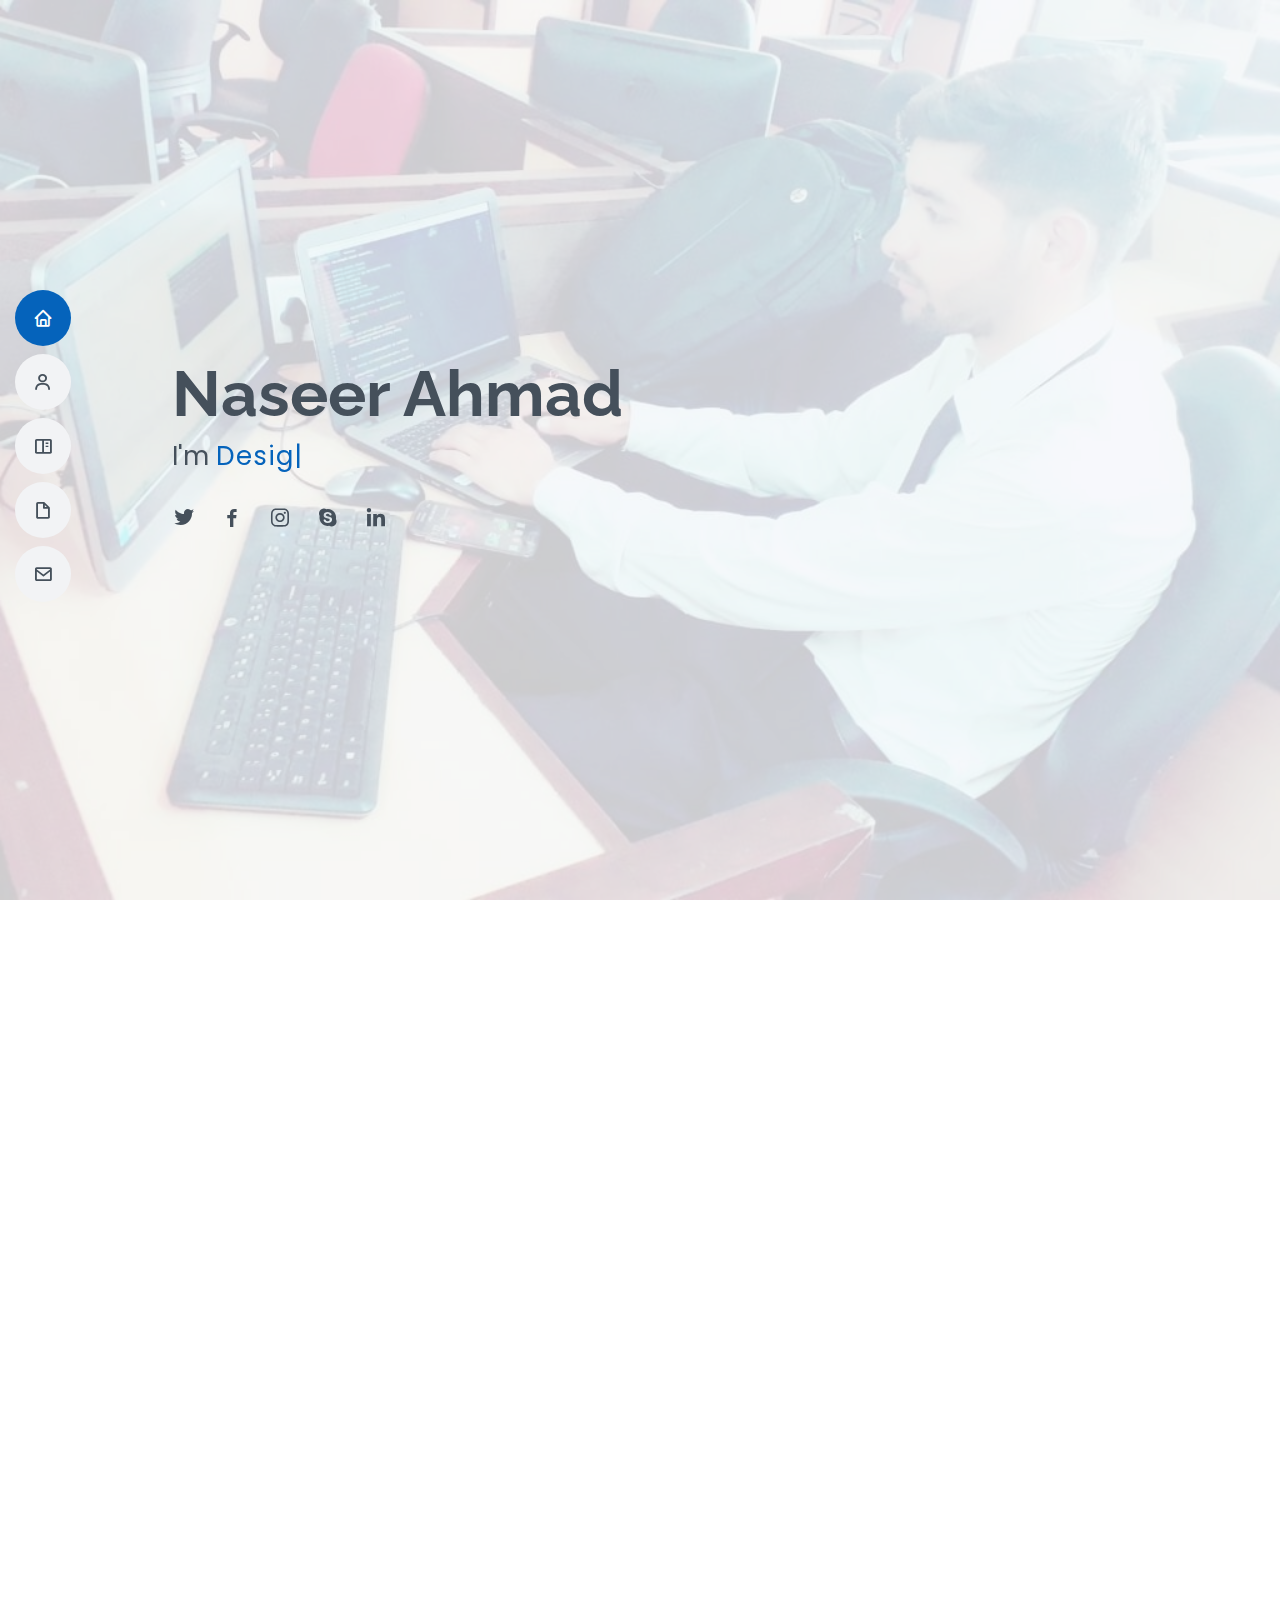
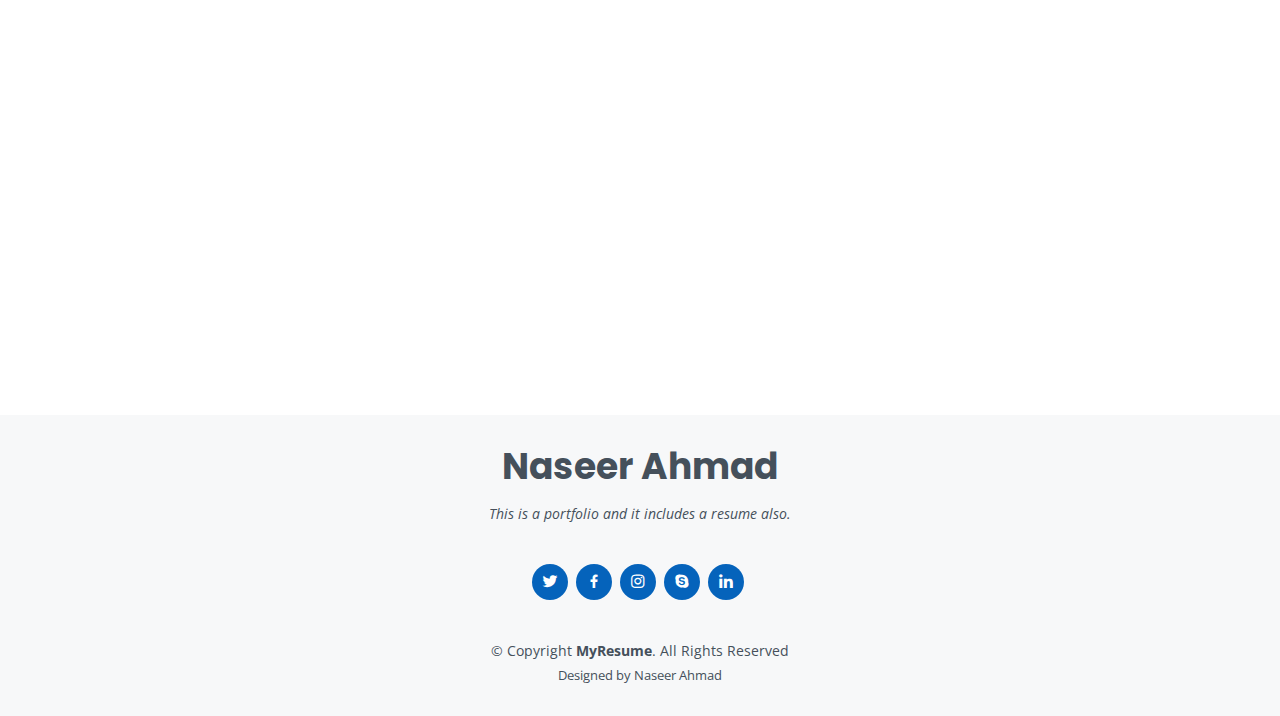
<file: index.html>
<!DOCTYPE html>
<html lang="en">

<head>
    <meta charset="utf-8">
    <meta content="width=device-width, initial-scale=1.0" name="viewport">

    <title>MYPortfolio</title>
    <meta content="" name="description">
    <meta content="" name="keywords">

    <!-- Favicons -->
    <link href="assets/img/favicon.png" rel="icon">
    <link href="assets/img/apple-touch-icon.png" rel="apple-touch-icon">

    <!-- Google Fonts -->
    <link href="https://fonts.googleapis.com/css?family=Open+Sans:300,300i,400,400i,600,600i,700,700i|Raleway:300,300i,400,400i,500,500i,600,600i,700,700i|Poppins:300,300i,400,400i,500,500i,600,600i,700,700i" rel="stylesheet">

    <!-- Vendor CSS Files -->
    <link href="assets/vendor/aos/aos.css" rel="stylesheet">
    <link href="assets/vendor/bootstrap/css/bootstrap.min.css" rel="stylesheet">
    <link href="assets/vendor/bootstrap-icons/bootstrap-icons.css" rel="stylesheet">
    <link href="assets/vendor/boxicons/css/boxicons.min.css" rel="stylesheet">
    <link href="assets/vendor/glightbox/css/glightbox.min.css" rel="stylesheet">
    <link href="assets/vendor/swiper/swiper-bundle.min.css" rel="stylesheet">

    <!-- Template Main CSS File -->
    <link href="assets/css/style.css" rel="stylesheet">


</head>

<body>

    <!-- ======= Mobile nav toggle button ======= -->
    <!-- <button type="button" class="mobile-nav-toggle d-xl-none"><i class="bi bi-list mobile-nav-toggle"></i></button> -->
    <i class="bi bi-list mobile-nav-toggle d-xl-none"></i>
    <!-- ======= Header ======= -->
    <header id="header" class="d-flex flex-column justify-content-center">

        <nav id="navbar" class="navbar nav-menu">
            <ul>
                <li><a href="#hero" class="nav-link scrollto active"><i class="bx bx-home"></i> <span>Home</span></a></li>
                <li><a href="#about" class="nav-link scrollto"><i class="bx bx-user"></i> <span>About</span></a></li>
                <li><a href="#skills" class="nav-link scrollto"><i class="bx bx-book-content"></i> <span>Skills</span></a></li>
                <li><a href="#resume" class="nav-link scrollto"><i class="bx bx-file-blank"></i> <span>Resume</span></a></li>
                <li><a href="#contact" class="nav-link scrollto"><i class="bx bx-envelope"></i> <span>Contact</span></a></li>
            </ul>
        </nav>
        <!-- .nav-menu -->

    </header>
    <!-- End Header -->

    <!-- ======= Hero Section ======= -->
    <section id="hero" class="d-flex flex-column justify-content-center">
        <div class="container" data-aos="zoom-in" data-aos-delay="100">
            <h1>Naseer Ahmad</h1>
            <p>I'm <span class="typed" data-typed-items="Designer, Developer, Freelancer"></span></p>
            <div class="social-links">
                <a href="#" class="twitter"><i class="bx bxl-twitter"></i></a>
                <a href="#" class="facebook"><i class="bx bxl-facebook"></i></a>
                <a href="#" class="instagram"><i class="bx bxl-instagram"></i></a>
                <a href="#" class="google-plus"><i class="bx bxl-skype"></i></a>
                <a href="https://www.linkedin.com/in/naseer-ahmad-558294178" class="linkedin"><i class="bx bxl-linkedin"></i></a>
            </div>
        </div>
    </section>
    <!-- End Hero -->
    <!-- 9622891339  awleen -->

    <main id="main">

        <!-- ======= About Section ======= -->
        <section id="about" class="about">
            <div class="container" data-aos="fade-up">

                <div class="section-title">
                    <h2>About</h2>
                    <p>I am NASEER AHMAD , i am web and android developer, and also a Freelancer </p>
                </div>

                <div class="row">
                    <div class="col-lg-4">
                        <img src="assets/img/profile-n.jpg" class="img-fluid" alt="">
                    </div>
                    <div class="col-lg-8 pt-4 pt-lg-0 content">
                        <h3>Full stack web developer &amp; Android Developer.</h3>
                        <p class="fst-italic">
                            i am developing Websites like e-commerce and educational as well as android applicatons
                        </p>
                        <div class="row">
                            <div class="col-lg-6">
                                <ul>
                                    <li><i class="bi bi-chevron-right"></i> <strong>Birthday:</strong> <span>28 Jan 1999</span></li>
                                    <li><i class="bi bi-chevron-right"></i> <strong>Website:</strong> <span>http://kashweb.in</span></li>
                                    <li><i class="bi bi-chevron-right"></i> <strong>Phone:</strong> <span>+91 6005096322</span></li>
                                    <li><i class="bi bi-chevron-right"></i> <strong>City:</strong> <span>Baramulla, J&K</span></li>
                                </ul>
                            </div>
                            <div class="col-lg-6">
                                <ul>
                                    <li><i class="bi bi-chevron-right"></i> <strong>Age:</strong> <span>22</span></li>
                                    <li><i class="bi bi-chevron-right"></i> <strong>Degree:</strong> <span>Master</span></li>
                                    <li><i class="bi bi-chevron-right"></i> <strong>PhEmailone:</strong> <span>naseerrather58@gmail.com</span></li>
                                    <li><i class="bi bi-chevron-right"></i> <strong>Freelance:</strong> <span>Available</span></li>
                                </ul>
                            </div>
                        </div>
                        <p>
                            I have compleated my Bachelors from UNIVERSITY OF KASHMIR in Computer Science. Now i am persuing my Masters from CHANDIGARH UNIVERSITY in same. I am a well-organized, creative and goal- oriented person possessing excellent communication, problem-solving
                            and leadership skills with a flair to explore suitable avenues in Computer Science Engineering while developing advanced projects with efficiency and quality. </p>
                    </div>
                </div>

            </div>
        </section>
        <!-- End About Section -->

        <!-- ======= Facts Section ======= -->
        <!-- <section id="facts" class="facts">
            <div class="container" data-aos="fade-up">

                <div class="section-title">
                    <h2>Facts</h2>
                    <p>Magnam dolores commodi suscipit. Necessitatibus eius consequatur ex aliquid fuga eum quidem. Sit sint consectetur velit. Quisquam quos quisquam cupiditate. Et nemo qui impedit suscipit alias ea. Quia fugiat sit in iste officiis commodi
                        quidem hic quas.</p>
                </div>

                <div class="row">

                    <div class="col-lg-3 col-md-6">
                        <div class="count-box">
                            <i class="bi bi-emoji-smile"></i>
                            <span data-purecounter-start="0" data-purecounter-end="232" data-purecounter-duration="1" class="purecounter"></span>
                            <p>Happy Clients</p>
                        </div>
                    </div>

                    <div class="col-lg-3 col-md-6 mt-5 mt-md-0">
                        <div class="count-box">
                            <i class="bi bi-journal-richtext"></i>
                            <span data-purecounter-start="0" data-purecounter-end="521" data-purecounter-duration="1" class="purecounter"></span>
                            <p>Projects</p>
                        </div>
                    </div>

                    <div class="col-lg-3 col-md-6 mt-5 mt-lg-0">
                        <div class="count-box">
                            <i class="bi bi-headset"></i>
                            <span data-purecounter-start="0" data-purecounter-end="1463" data-purecounter-duration="1" class="purecounter"></span>
                            <p>Hours Of Support</p>
                        </div>
                    </div>

                    <div class="col-lg-3 col-md-6 mt-5 mt-lg-0">
                        <div class="count-box">
                            <i class="bi bi-award"></i>
                            <span data-purecounter-start="0" data-purecounter-end="25" data-purecounter-duration="1" class="purecounter"></span>
                            <p>Awards</p>
                        </div>
                    </div>

                </div>

            </div>
        </section> -->
        <!-- End Facts Section -->

        <!-- ======= Skills Section ======= -->
        <section id="skills" class="skills section-bg">
            <div class="container" data-aos="fade-up">

                <div class="section-title">
                    <h2>Skills</h2>
                    <p>Design is a way of life, a point of view. It involves the whole complex of visual communications: talent, creative ability, manual skill, and technical knowledge. Aesthetics and economics, technology and psychology are intrinsically
                        related to the process.</p>
                </div>

                <div class="row skills-content">

                    <div class="col-lg-6">

                        <div class="progress">
                            <span class="skill">HTML <i class="val">90%</i></span>
                            <div class="progress-bar-wrap">
                                <div class="progress-bar" role="progressbar" aria-valuenow="100" aria-valuemin="0" aria-valuemax="100"></div>
                            </div>
                        </div>

                        <div class="progress">
                            <span class="skill">CSS <i class="val">70%</i></span>
                            <div class="progress-bar-wrap">
                                <div class="progress-bar" role="progressbar" aria-valuenow="90" aria-valuemin="0" aria-valuemax="100"></div>
                            </div>
                        </div>

                        <div class="progress">
                            <span class="skill">JavaScript <i class="val">55%</i></span>
                            <div class="progress-bar-wrap">
                                <div class="progress-bar" role="progressbar" aria-valuenow="75" aria-valuemin="0" aria-valuemax="100"></div>
                            </div>
                        </div>

                    </div>

                    <div class="col-lg-6">

                        <div class="progress">
                            <span class="skill">PHP <i class="val">50%</i></span>
                            <div class="progress-bar-wrap">
                                <div class="progress-bar" role="progressbar" aria-valuenow="80" aria-valuemin="0" aria-valuemax="100"></div>
                            </div>
                        </div>

                        <div class="progress">
                            <span class="skill">WordPress/CMS <i class="val">90%</i></span>
                            <div class="progress-bar-wrap">
                                <div class="progress-bar" role="progressbar" aria-valuenow="90" aria-valuemin="0" aria-valuemax="100"></div>
                            </div>
                        </div>

                        <div class="progress">
                            <span class="skill">Angilar <i class="val">75%</i></span>
                            <div class="progress-bar-wrap">
                                <div class="progress-bar" role="progressbar" aria-valuenow="55" aria-valuemin="0" aria-valuemax="100"></div>
                            </div>
                        </div>

                    </div>

                </div>

            </div>
        </section>
        <!-- End Skills Section -->

        <!-- ======= Resume Section ======= -->
        <section id="resume" class="resume">
            <div class="container" data-aos="fade-up">

                <div class="section-title">
                    <h2>Resume</h2>
                    <p>Success isn't always about greatness. It's about consistency. Consistent hard work leads to success. Greatness will come.</p>
                </div>

                <div class="row">
                    <div class="col-lg-6">
                        <h3 class="resume-title">Sumary</h3>
                        <div class="resume-item pb-0">
                            <h4>Naseer Ahmad</h4>
                            <p><em>Developed and delivered high-end website solutions to a diverse client base by utilizing wide-ranging technologies and frameworks.</em></p>
                            <ul>
                                <li>Baramulla J&K</li>
                                <li>(+91) 6005096322</li>
                                <li>naseerrather58@gmail.com</li>
                            </ul>
                        </div>

                        <h3 class="resume-title">Education</h3>
                        <div class="resume-item">
                            <h4>Master of Computer applicatons</h4>
                            <h5>2020 - 2022</h5>
                            <p><em>Chandigarh University</em></p>
                            <p>Chandigarh university is is a leading Indian Institution offering its students a unique amalgamation of professional and academic excellence. The University has been accredited with the prestigious A+ grade by the National
                                Assessment and Accreditation Council (NAAC). </p>
                        </div>
                        <div class="resume-item">
                            <h4>Bachelor of Computer applicatons</h4>
                            <h5>2016 - 2020</h5>
                            <p><em>University Of Kashmir</em></p>
                            <p>University Of Kashmir is undoubtedly producing quality based researchers and students. The University has been accredited with the prestigious A+ grade by the National Assessment and Accreditation Council (NAAC).</p>
                        </div>
                    </div>
                    <div class="col-lg-6">
                        <h3 class="resume-title">Professional Experience</h3>
                        <div class="resume-item">
                            <h4>Full Stack Developer</h4>
                            <h5>2020 - Present</h5>
                            <p><em>Freelancing </em></p>
                            <ul>
                                <li>Lead in the design, development, and implementation of the graphic, layout, and production communication materials</li>
                                <li>Delegate tasks to the 2 members of the design team and provide counsel on all aspects of the project. </li>
                                <li>Supervise the assessment of all graphic materials in order to ensure quality and accuracy of the design</li>

                            </ul>
                        </div>
                        <div class="resume-item">
                            <h4>Android Developer</h4>
                            <h5>2020 - Present</h5>
                            <p><em>Freelancing</em></p>
                            <ul>
                                <li>Developed efficient and quality based applications in android</li>
                                <li>Managed and developed projects in team </li>

                            </ul>
                        </div>


                        <div class="resume-item">
                            <h4>E-Learning web app</h4>
                            <h5>2020</h5>
                            <p><em>Freelancing</em></p>
                            <ul>
                                <li>it is a web app where a student can learn online</li>
                                <li>uesd technologies are JavaScript, Angular, Firebase </li>

                            </ul>
                        </div>
                    </div>
                </div>

            </div>
        </section>
        <!-- End Resume Section -->

        <!-- ======= Portfolio Section ======= -->
        <!-- <section id="portfolio" class="portfolio section-bg">
            <div class="container" data-aos="fade-up">

                <div class="section-title">
                    <h2>Portfolio</h2>
                    <p>Magnam dolores commodi suscipit. Necessitatibus eius consequatur ex aliquid fuga eum quidem. Sit sint consectetur velit. Quisquam quos quisquam cupiditate. Et nemo qui impedit suscipit alias ea. Quia fugiat sit in iste officiis commodi
                        quidem hic quas.</p>
                </div>

                <div class="row">
                    <div class="col-lg-12 d-flex justify-content-center" data-aos="fade-up" data-aos-delay="100">
                        <ul id="portfolio-flters">
                            <li data-filter="*" class="filter-active">All</li>
                            <li data-filter=".filter-app">App</li>
                            <li data-filter=".filter-card">Card</li>
                            <li data-filter=".filter-web">Web</li>
                        </ul>
                    </div>
                </div>

                <div class="row portfolio-container" data-aos="fade-up" data-aos-delay="200">

                    <div class="col-lg-4 col-md-6 portfolio-item filter-app">
                        <div class="portfolio-wrap">
                            <img src="assets/img/portfolio/portfolio-1.jpg" class="img-fluid" alt="">
                            <div class="portfolio-info">
                                <h4>App 1</h4>
                                <p>App</p>
                                <div class="portfolio-links">
                                    <a href="assets/img/portfolio/portfolio-1.jpg" data-gallery="portfolioGallery" class="portfolio-lightbox" title="App 1"><i class="bx bx-plus"></i></a>
                                    <a href="portfolio-details.html" class="portfolio-details-lightbox" data-glightbox="type: external" title="Portfolio Details"><i class="bx bx-link"></i></a>
                                </div>
                            </div>
                        </div>
                    </div>

                    <div class="col-lg-4 col-md-6 portfolio-item filter-web">
                        <div class="portfolio-wrap">
                            <img src="assets/img/portfolio/portfolio-2.jpg" class="img-fluid" alt="">
                            <div class="portfolio-info">
                                <h4>Web 3</h4>
                                <p>Web</p>
                                <div class="portfolio-links">
                                    <a href="assets/img/portfolio/portfolio-2.jpg" data-gallery="portfolioGallery" class="portfolio-lightbox" title="Web 3"><i class="bx bx-plus"></i></a>
                                    <a href="portfolio-details.html" class="portfolio-details-lightbox" data-glightbox="type: external" title="Portfolio Details"><i class="bx bx-link"></i></a>
                                </div>
                            </div>
                        </div>
                    </div>

                    <div class="col-lg-4 col-md-6 portfolio-item filter-app">
                        <div class="portfolio-wrap">
                            <img src="assets/img/portfolio/portfolio-3.jpg" class="img-fluid" alt="">
                            <div class="portfolio-info">
                                <h4>App 2</h4>
                                <p>App</p>
                                <div class="portfolio-links">
                                    <a href="assets/img/portfolio/portfolio-3.jpg" data-gallery="portfolioGallery" class="portfolio-lightbox" title="App 2"><i class="bx bx-plus"></i></a>
                                    <a href="portfolio-details.html" class="portfolio-details-lightbox" data-glightbox="type: external" title="Portfolio Details"><i class="bx bx-link"></i></a>
                                </div>
                            </div>
                        </div>
                    </div>

                    <div class="col-lg-4 col-md-6 portfolio-item filter-card">
                        <div class="portfolio-wrap">
                            <img src="assets/img/portfolio/portfolio-4.jpg" class="img-fluid" alt="">
                            <div class="portfolio-info">
                                <h4>Card 2</h4>
                                <p>Card</p>
                                <div class="portfolio-links">
                                    <a href="assets/img/portfolio/portfolio-4.jpg" data-gallery="portfolioGallery" class="portfolio-lightbox" title="Card 2"><i class="bx bx-plus"></i></a>
                                    <a href="portfolio-details.html" class="portfolio-details-lightbox" data-glightbox="type: external" title="Portfolio Details"><i class="bx bx-link"></i></a>
                                </div>
                            </div>
                        </div>
                    </div>

                    <div class="col-lg-4 col-md-6 portfolio-item filter-web">
                        <div class="portfolio-wrap">
                            <img src="assets/img/portfolio/portfolio-5.jpg" class="img-fluid" alt="">
                            <div class="portfolio-info">
                                <h4>Web 2</h4>
                                <p>Web</p>
                                <div class="portfolio-links">
                                    <a href="assets/img/portfolio/portfolio-5.jpg" data-gallery="portfolioGallery" class="portfolio-lightbox" title="Web 2"><i class="bx bx-plus"></i></a>
                                    <a href="portfolio-details.html" class="portfolio-details-lightbox" data-glightbox="type: external" title="Portfolio Details"><i class="bx bx-link"></i></a>
                                </div>
                            </div>
                        </div>
                    </div>

                    <div class="col-lg-4 col-md-6 portfolio-item filter-app">
                        <div class="portfolio-wrap">
                            <img src="assets/img/portfolio/portfolio-6.jpg" class="img-fluid" alt="">
                            <div class="portfolio-info">
                                <h4>App 3</h4>
                                <p>App</p>
                                <div class="portfolio-links">
                                    <a href="assets/img/portfolio/portfolio-6.jpg" data-gallery="portfolioGallery" class="portfolio-lightbox" title="App 3"><i class="bx bx-plus"></i></a>
                                    <a href="portfolio-details.html" class="portfolio-details-lightbox" data-glightbox="type: external" title="Portfolio Details"><i class="bx bx-link"></i></a>
                                </div>
                            </div>
                        </div>
                    </div>

                    <div class="col-lg-4 col-md-6 portfolio-item filter-card">
                        <div class="portfolio-wrap">
                            <img src="assets/img/portfolio/portfolio-7.jpg" class="img-fluid" alt="">
                            <div class="portfolio-info">
                                <h4>Card 1</h4>
                                <p>Card</p>
                                <div class="portfolio-links">
                                    <a href="assets/img/portfolio/portfolio-7.jpg" data-gallery="portfolioGallery" class="portfolio-lightbox" title="Card 1"><i class="bx bx-plus"></i></a>
                                    <a href="portfolio-details.html" class="portfolio-details-lightbox" data-glightbox="type: external" title="Portfolio Details"><i class="bx bx-link"></i></a>
                                </div>
                            </div>
                        </div>
                    </div>

                    <div class="col-lg-4 col-md-6 portfolio-item filter-card">
                        <div class="portfolio-wrap">
                            <img src="assets/img/portfolio/portfolio-8.jpg" class="img-fluid" alt="">
                            <div class="portfolio-info">
                                <h4>Card 3</h4>
                                <p>Card</p>
                                <div class="portfolio-links">
                                    <a href="assets/img/portfolio/portfolio-8.jpg" data-gallery="portfolioGallery" class="portfolio-lightbox" title="Card 3"><i class="bx bx-plus"></i></a>
                                    <a href="portfolio-details.html" class="portfolio-details-lightbox" data-glightbox="type: external" title="Portfolio Details"><i class="bx bx-link"></i></a>
                                </div>
                            </div>
                        </div>
                    </div>

                    <div class="col-lg-4 col-md-6 portfolio-item filter-web">
                        <div class="portfolio-wrap">
                            <img src="assets/img/portfolio/portfolio-9.jpg" class="img-fluid" alt="">
                            <div class="portfolio-info">
                                <h4>Web 3</h4>
                                <p>Web</p>
                                <div class="portfolio-links">
                                    <a href="assets/img/portfolio/portfolio-9.jpg" data-gallery="portfolioGallery" class="portfolio-lightbox" title="Web 3"><i class="bx bx-plus"></i></a>
                                    <a href="portfolio-details.html" class="portfolio-details-lightbox" data-glightbox="type: external" title="Portfolio Details"><i class="bx bx-link"></i></a>
                                </div>
                            </div>
                        </div>
                    </div>

                </div>

            </div>
        </section> -->
        <!-- End Portfolio Section -->





        <!-- ======= Contact Section ======= -->
        <section id="contact" class="contact">
            <div class="container" data-aos="fade-up">

                <div class="section-title">
                    <h2>Contact</h2>
                </div>

                <div class="row mt-1">

                    <div class="col-lg-4">
                        <div class="info">
                            <div class="address">
                                <i class="bi bi-geo-alt"></i>
                                <h4>Location:</h4>
                                <p>Baramulla, jammu and kashmir</p>
                            </div>

                            <div class="email">
                                <i class="bi bi-envelope"></i>
                                <h4>Email:</h4>
                                <p>naseerrather58@gmail.com</p>
                            </div>

                            <div class="phone">
                                <i class="bi bi-phone"></i>
                                <h4>Call:</h4>
                                <p>+91 6005096322</p>
                            </div>

                        </div>

                    </div>

                    <div class="col-lg-8 mt-5 mt-lg-0">

                        <form action="forms/contact.php" method="post" role="form" class="php-email-form">
                            <div class="row">
                                <div class="col-md-6 form-group">
                                    <input type="text" name="name" class="form-control" id="name" placeholder="Your Name" required>
                                </div>
                                <div class="col-md-6 form-group mt-3 mt-md-0">
                                    <input type="email" class="form-control" name="email" id="email" placeholder="Your Email" required>
                                </div>
                            </div>
                            <div class="form-group mt-3">
                                <input type="text" class="form-control" name="subject" id="subject" placeholder="Subject" required>
                            </div>
                            <div class="form-group mt-3">
                                <textarea class="form-control" name="message" rows="5" placeholder="Message" required></textarea>
                            </div>
                            <div class="my-3">
                                <div class="loading">Loading</div>
                                <div class="error-message"></div>
                                <div class="sent-message">Your message has been sent. Thank you!</div>
                            </div>
                            <div class="text-center"><button type="submit">Send Message</button></div>
                        </form>

                    </div>

                </div>

            </div>
        </section>
        <!-- End Contact Section -->

    </main>
    <!-- End #main -->

    <!-- ======= Footer ======= -->
    <footer id="footer">
        <div class="container">
            <h3>Naseer Ahmad</h3>
            <p>This is a portfolio and it includes a resume also.</p>
            <div class="social-links">
                <a href="#" class="twitter"><i class="bx bxl-twitter"></i></a>
                <a href="#" class="facebook"><i class="bx bxl-facebook"></i></a>
                <a href="#" class="instagram"><i class="bx bxl-instagram"></i></a>
                <a href="#" class="google-plus"><i class="bx bxl-skype"></i></a>
                <a href="https://www.linkedin.com/in/naseer-ahmad-558294178" class="linkedin"><i class="bx bxl-linkedin"></i></a>
            </div>
            <div class="copyright">
                &copy; Copyright <strong><span>MyResume</span></strong>. All Rights Reserved
            </div>
            <div class="credits">
                <!-- All the links in the footer should remain intact. -->
                <!-- You can delete the links only if you purchased the pro version. -->
                <!-- Licensing information: [license-url] -->
                <!-- Purchase the pro version with working PHP/AJAX contact form: https://bootstrapmade.com/free-html-bootstrap-template-my-resume/ -->
                Designed by Naseer Ahmad
            </div>
        </div>
    </footer>
    <!-- End Footer -->

    <div id="preloader"></div>
    <a href="#" class="back-to-top d-flex align-items-center justify-content-center"><i class="bi bi-arrow-up-short"></i></a>

    <!-- Vendor JS Files -->
    <script src="assets/vendor/aos/aos.js"></script>
    <script src="assets/vendor/bootstrap/js/bootstrap.bundle.min.js"></script>
    <script src="assets/vendor/glightbox/js/glightbox.min.js"></script>
    <script src="assets/vendor/isotope-layout/isotope.pkgd.min.js"></script>
    <script src="assets/vendor/php-email-form/validate.js"></script>
    <script src="assets/vendor/purecounter/purecounter.js"></script>
    <script src="assets/vendor/swiper/swiper-bundle.min.js"></script>
    <script src="assets/vendor/typed.js/typed.min.js"></script>
    <script src="assets/vendor/waypoints/noframework.waypoints.js"></script>

    <!-- Template Main JS File -->
    <script src="assets/js/main.js"></script>

</body>

</html>
</file>
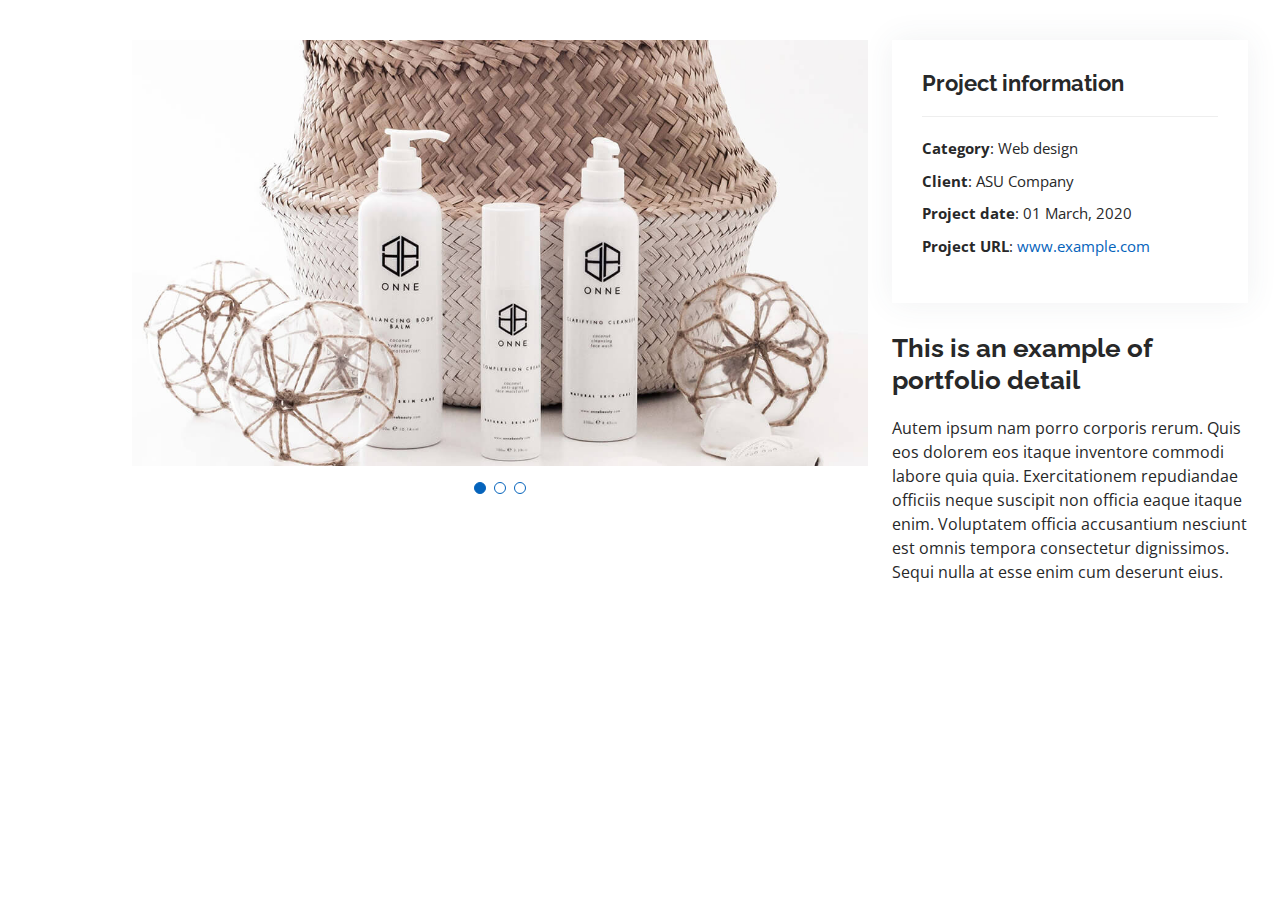
<file: portfolio-details.html>
<!DOCTYPE html>
<html lang="en">

<head>
    <meta charset="utf-8">
    <meta content="width=device-width, initial-scale=1.0" name="viewport">

    <title>Portfolio</title>
    <meta content="" name="description">
    <meta content="" name="keywords">

    <!-- Favicons -->
    <link href="assets/img/favicon.png" rel="icon">
    <link href="assets/img/apple-touch-icon.png" rel="apple-touch-icon">

    <!-- Google Fonts -->
    <link href="https://fonts.googleapis.com/css?family=Open+Sans:300,300i,400,400i,600,600i,700,700i|Raleway:300,300i,400,400i,500,500i,600,600i,700,700i|Poppins:300,300i,400,400i,500,500i,600,600i,700,700i" rel="stylesheet">

    <!-- Vendor CSS Files -->
    <link href="assets/vendor/aos/aos.css" rel="stylesheet">
    <link href="assets/vendor/bootstrap/css/bootstrap.min.css" rel="stylesheet">
    <link href="assets/vendor/bootstrap-icons/bootstrap-icons.css" rel="stylesheet">
    <link href="assets/vendor/boxicons/css/boxicons.min.css" rel="stylesheet">
    <link href="assets/vendor/glightbox/css/glightbox.min.css" rel="stylesheet">
    <link href="assets/vendor/swiper/swiper-bundle.min.css" rel="stylesheet">

    <!-- Template Main CSS File -->
    <link href="assets/css/style.css" rel="stylesheet">

    <!-- =======================================================
  * Template Name: MyResume - v4.3.0
  * Template URL: https://bootstrapmade.com/free-html-bootstrap-template-my-resume/
  * Author: BootstrapMade.com
  * License: https://bootstrapmade.com/license/
  ======================================================== -->
</head>

<body>

    <main id="main">

        <!-- ======= Portfolio Details Section ======= -->
        <section id="portfolio-details" class="portfolio-details">
            <div class="container">

                <div class="row gy-4">

                    <div class="col-lg-8">
                        <div class="portfolio-details-slider swiper-container">
                            <div class="swiper-wrapper align-items-center">

                                <div class="swiper-slide">
                                    <img src="assets/img/portfolio/portfolio-details-1.jpg" alt="">
                                </div>

                                <div class="swiper-slide">
                                    <img src="assets/img/portfolio/portfolio-details-2.jpg" alt="">
                                </div>

                                <div class="swiper-slide">
                                    <img src="assets/img/portfolio/portfolio-details-3.jpg" alt="">
                                </div>

                            </div>
                            <div class="swiper-pagination"></div>
                        </div>
                    </div>

                    <div class="col-lg-4">
                        <div class="portfolio-info">
                            <h3>Project information</h3>
                            <ul>
                                <li><strong>Category</strong>: Web design</li>
                                <li><strong>Client</strong>: ASU Company</li>
                                <li><strong>Project date</strong>: 01 March, 2020</li>
                                <li><strong>Project URL</strong>: <a href="#">www.example.com</a></li>
                            </ul>
                        </div>
                        <div class="portfolio-description">
                            <h2>This is an example of portfolio detail</h2>
                            <p>
                                Autem ipsum nam porro corporis rerum. Quis eos dolorem eos itaque inventore commodi labore quia quia. Exercitationem repudiandae officiis neque suscipit non officia eaque itaque enim. Voluptatem officia accusantium nesciunt est omnis tempora consectetur
                                dignissimos. Sequi nulla at esse enim cum deserunt eius.
                            </p>
                        </div>
                    </div>

                </div>

            </div>
        </section>
        <!-- End Portfolio Details Section -->

    </main>
    <!-- End #main -->

    <div id="preloader"></div>
    <a href="#" class="back-to-top d-flex align-items-center justify-content-center"><i class="bi bi-arrow-up-short"></i></a>

    <!-- Vendor JS Files -->
    <script src="assets/vendor/aos/aos.js"></script>
    <script src="assets/vendor/bootstrap/js/bootstrap.bundle.min.js"></script>
    <script src="assets/vendor/glightbox/js/glightbox.min.js"></script>
    <script src="assets/vendor/isotope-layout/isotope.pkgd.min.js"></script>
    <script src="assets/vendor/php-email-form/validate.js"></script>
    <script src="assets/vendor/purecounter/purecounter.js"></script>
    <script src="assets/vendor/swiper/swiper-bundle.min.js"></script>
    <script src="assets/vendor/typed.js/typed.min.js"></script>
    <script src="assets/vendor/waypoints/noframework.waypoints.js"></script>

    <!-- Template Main JS File -->
    <script src="assets/js/main.js"></script>

</body>

</html>
</file>
<file: assets/css/style.css>
/**
* Template Name: MyResume - v4.3.0
* Template URL: https://bootstrapmade.com/free-html-bootstrap-template-my-resume/
* Author: BootstrapMade.com
* License: https://bootstrapmade.com/license/
*/


/*--------------------------------------------------------------
# General
--------------------------------------------------------------*/

body {
    font-family: "Open Sans", sans-serif;
    color: #272829;
}

a {
    color: #0563bb;
    text-decoration: none;
}

a:hover {
    color: #067ded;
    text-decoration: none;
}

h1,
h2,
h3,
h4,
h5,
h6 {
    font-family: "Raleway", sans-serif;
}


/*--------------------------------------------------------------
# Back to top button
--------------------------------------------------------------*/

.back-to-top {
    position: fixed;
    visibility: hidden;
    opacity: 0;
    right: 15px;
    bottom: 15px;
    z-index: 996;
    background: #0563bb;
    width: 40px;
    height: 40px;
    border-radius: 50px;
    transition: all 0.4s;
}

.back-to-top i {
    font-size: 28px;
    color: #fff;
    line-height: 0;
}

.back-to-top:hover {
    background: #0678e3;
    color: #fff;
}

.back-to-top.active {
    visibility: visible;
    opacity: 1;
}


/*--------------------------------------------------------------
# Preloader
--------------------------------------------------------------*/

#preloader {
    position: fixed;
    top: 0;
    left: 0;
    right: 0;
    bottom: 0;
    z-index: 9999;
    overflow: hidden;
    background: #fff;
}

#preloader:before {
    content: "";
    position: fixed;
    top: calc(50% - 30px);
    left: calc(50% - 30px);
    border: 6px solid #0563bb;
    border-top-color: #fff;
    border-bottom-color: #fff;
    border-radius: 50%;
    width: 60px;
    height: 60px;
    -webkit-animation: animate-preloader 1s linear infinite;
    animation: animate-preloader 1s linear infinite;
}

@-webkit-keyframes animate-preloader {
    0% {
        transform: rotate(0deg);
    }
    100% {
        transform: rotate(360deg);
    }
}

@keyframes animate-preloader {
    0% {
        transform: rotate(0deg);
    }
    100% {
        transform: rotate(360deg);
    }
}


/*--------------------------------------------------------------
# Disable aos animation delay on mobile devices
--------------------------------------------------------------*/

@media screen and (max-width: 768px) {
    [data-aos-delay] {
        transition-delay: 0 !important;
    }
}


/*--------------------------------------------------------------
# Header
--------------------------------------------------------------*/

#header {
    position: fixed;
    top: 0;
    left: 0;
    bottom: 0;
    z-index: 9997;
    transition: all 0.5s;
    padding: 15px;
    overflow-y: auto;
}

@media (max-width: 992px) {
    #header {
        width: 300px;
        background: #fff;
        border-right: 1px solid #e6e9ec;
        left: -300px;
    }
}

@media (min-width: 992px) {
    #main {
        margin-left: 100px;
    }
}


/*--------------------------------------------------------------
# Navigation Menu
--------------------------------------------------------------*/


/**
* Desktop Navigation 
*/

.nav-menu {
    padding: 0;
    display: block;
}

.nav-menu * {
    margin: 0;
    padding: 0;
    list-style: none;
}

.nav-menu>ul>li {
    position: relative;
    white-space: nowrap;
}

.nav-menu a,
.nav-menu a:focus {
    display: flex;
    align-items: center;
    color: #45505b;
    padding: 10px 18px;
    margin-bottom: 8px;
    transition: 0.3s;
    font-size: 15px;
    border-radius: 50px;
    background: #f2f3f5;
    height: 56px;
    width: 100%;
    overflow: hidden;
    transition: 0.3s;
}

.nav-menu a i,
.nav-menu a:focus i {
    font-size: 20px;
}

.nav-menu a span,
.nav-menu a:focus span {
    padding: 0 5px 0 7px;
    color: #45505b;
}

@media (min-width: 992px) {
    .nav-menu a,
    .nav-menu a:focus {
        width: 56px;
    }
    .nav-menu a span,
    .nav-menu a:focus span {
        display: none;
        color: #fff;
    }
}

.nav-menu a:hover,
.nav-menu .active,
.nav-menu .active:focus,
.nav-menu li:hover>a {
    color: #fff;
    background: #0563bb;
}

.nav-menu a:hover span,
.nav-menu .active span,
.nav-menu .active:focus span,
.nav-menu li:hover>a span {
    color: #fff;
}

.nav-menu a:hover,
.nav-menu li:hover>a {
    width: 100%;
    color: #fff;
}

.nav-menu a:hover span,
.nav-menu li:hover>a span {
    display: block;
}


/**
* Mobile Navigation 
*/

.mobile-nav-toggle {
    position: fixed;
    right: 10px;
    top: 10px;
    z-index: 9998;
    border: 0;
    background: none;
    font-size: 28px;
    transition: all 0.4s;
    outline: none !important;
    line-height: 0;
    cursor: pointer;
    border-radius: 50px;
    padding: 5px;
}

.mobile-nav-toggle i {
    color: #45505b;
}

.mobile-nav-active {
    overflow: hidden;
}

.mobile-nav-active #header {
    left: 0;
}

.mobile-nav-active .mobile-nav-toggle {
    color: #fff;
    background-color: #0563bb;
}


/*--------------------------------------------------------------
# Hero Section
--------------------------------------------------------------*/

#hero {
    width: 100%;
    height: 100vh;
    background: url("../img/hero-bg-n.jpg") top right no-repeat;
    background-size: cover;
    position: relative;
}

@media (min-width: 992px) {
    #hero {
        padding-left: 160px;
    }
}

#hero:before {
    content: "";
    background: rgba(255, 255, 255, 0.8);
    position: absolute;
    bottom: 0;
    top: 0;
    left: 0;
    right: 0;
}

#hero h1 {
    margin: 0;
    font-size: 64px;
    font-weight: 700;
    line-height: 56px;
    color: #45505b;
}

#hero p {
    color: #45505b;
    margin: 15px 0 0 0;
    font-size: 26px;
    font-family: "Poppins", sans-serif;
}

#hero p span {
    color: #0563bb;
    letter-spacing: 1px;
}

#hero .social-links {
    margin-top: 30px;
}

#hero .social-links a {
    font-size: 24px;
    display: inline-block;
    color: #45505b;
    line-height: 1;
    margin-right: 20px;
    transition: 0.3s;
}

#hero .social-links a:hover {
    color: #0563bb;
}

@media (max-width: 992px) {
    #hero {
        text-align: center;
    }
    #hero h1 {
        font-size: 32px;
        line-height: 36px;
    }
    #hero p {
        margin-top: 10px;
        font-size: 20px;
        line-height: 24px;
    }
}


/*--------------------------------------------------------------
# Sections General
--------------------------------------------------------------*/

section {
    padding: 60px 0;
    overflow: hidden;
}

.section-title {
    text-align: center;
    padding-bottom: 30px;
}

.section-title h2 {
    font-size: 32px;
    font-weight: bold;
    text-transform: uppercase;
    margin-bottom: 20px;
    padding-bottom: 20px;
    position: relative;
    color: #45505b;
}

.section-title h2::before {
    content: '';
    position: absolute;
    display: block;
    width: 120px;
    height: 1px;
    background: #ddd;
    bottom: 1px;
    left: calc(50% - 60px);
}

.section-title h2::after {
    content: '';
    position: absolute;
    display: block;
    width: 40px;
    height: 3px;
    background: #0563bb;
    bottom: 0;
    left: calc(50% - 20px);
}

.section-title p {
    margin-bottom: 0;
}


/*--------------------------------------------------------------
# About
--------------------------------------------------------------*/

.about .content h3 {
    font-weight: 700;
    font-size: 26px;
    color: #728394;
}

.about .content ul {
    list-style: none;
    padding: 0;
}

.about .content ul li {
    margin-bottom: 20px;
    display: flex;
    align-items: center;
}

.about .content ul strong {
    margin-right: 10px;
}

.about .content ul i {
    font-size: 16px;
    margin-right: 5px;
    color: #0563bb;
    line-height: 0;
}

.about .content p:last-child {
    margin-bottom: 0;
}


/*--------------------------------------------------------------
# Facts
--------------------------------------------------------------*/

.facts .count-box {
    padding: 30px 30px 25px 30px;
    margin-top: 30px;
    width: 100%;
    position: relative;
    text-align: center;
    background: #fff;
}

.facts .count-box i {
    position: absolute;
    top: -25px;
    left: 50%;
    transform: translateX(-50%);
    font-size: 24px;
    background: #0563bb;
    color: #fff;
    border-radius: 50px;
    display: inline-flex;
    align-items: center;
    justify-content: center;
    width: 48px;
    height: 48px;
}

.facts .count-box span {
    font-size: 36px;
    display: block;
    font-weight: 600;
    color: #011426;
}

.facts .count-box p {
    padding: 0;
    margin: 0;
    font-family: "Raleway", sans-serif;
    font-size: 14px;
}


/*--------------------------------------------------------------
# Akills
--------------------------------------------------------------*/

.skills .progress {
    height: 60px;
    display: block;
    background: none;
    border-radius: 0;
}

.skills .progress .skill {
    padding: 10px 0;
    margin: 0;
    text-transform: uppercase;
    display: block;
    font-weight: 600;
    font-family: "Poppins", sans-serif;
    color: #45505b;
}

.skills .progress .skill .val {
    float: right;
    font-style: normal;
}

.skills .progress-bar-wrap {
    background: #f2f3f5;
}

.skills .progress-bar {
    width: 1px;
    height: 10px;
    transition: .9s;
    background-color: #0563bb;
}


/*--------------------------------------------------------------
# Resume
--------------------------------------------------------------*/

.resume .resume-title {
    font-size: 26px;
    font-weight: 700;
    margin-top: 20px;
    margin-bottom: 20px;
    color: #45505b;
}

.resume .resume-item {
    padding: 0 0 20px 20px;
    margin-top: -2px;
    border-left: 2px solid #0563bb;
    position: relative;
}

.resume .resume-item h4 {
    line-height: 18px;
    font-size: 18px;
    font-weight: 600;
    text-transform: uppercase;
    font-family: "Poppins", sans-serif;
    color: #0563bb;
    margin-bottom: 10px;
}

.resume .resume-item h5 {
    font-size: 16px;
    background: #f7f8f9;
    padding: 5px 15px;
    display: inline-block;
    font-weight: 600;
    margin-bottom: 10px;
}

.resume .resume-item ul {
    padding-left: 20px;
}

.resume .resume-item ul li {
    padding-bottom: 10px;
}

.resume .resume-item:last-child {
    padding-bottom: 0;
}

.resume .resume-item::before {
    content: "";
    position: absolute;
    width: 16px;
    height: 16px;
    border-radius: 50px;
    left: -9px;
    top: 0;
    background: #fff;
    border: 2px solid #0563bb;
}


/*--------------------------------------------------------------
# Portfolio
--------------------------------------------------------------*/

.portfolio .portfolio-item {
    margin-bottom: 30px;
}

.portfolio #portfolio-flters {
    padding: 0;
    margin: 0 auto 25px auto;
    list-style: none;
    text-align: center;
    background: #fff;
    border-radius: 50px;
    padding: 2px 15px;
}

.portfolio #portfolio-flters li {
    cursor: pointer;
    display: inline-block;
    padding: 10px 15px;
    font-size: 14px;
    font-weight: 600;
    line-height: 1;
    text-transform: uppercase;
    color: #272829;
    margin-bottom: 5px;
    transition: all 0.3s ease-in-out;
}

.portfolio #portfolio-flters li:hover,
.portfolio #portfolio-flters li.filter-active {
    color: #0563bb;
}

.portfolio #portfolio-flters li:last-child {
    margin-right: 0;
}

.portfolio .portfolio-wrap {
    transition: 0.3s;
    position: relative;
    overflow: hidden;
    z-index: 1;
    background: rgba(69, 80, 91, 0.8);
}

.portfolio .portfolio-wrap::before {
    content: "";
    background: rgba(255, 255, 255, 0.7);
    position: absolute;
    left: 30px;
    right: 30px;
    top: 30px;
    bottom: 30px;
    transition: all ease-in-out 0.3s;
    z-index: 2;
    opacity: 0;
}

.portfolio .portfolio-wrap .portfolio-info {
    opacity: 0;
    position: absolute;
    top: 0;
    left: 0;
    right: 0;
    bottom: 0;
    text-align: center;
    z-index: 3;
    transition: all ease-in-out 0.3s;
    display: flex;
    flex-direction: column;
    justify-content: center;
    align-items: center;
}

.portfolio .portfolio-wrap .portfolio-info::before {
    display: block;
    content: "";
    width: 48px;
    height: 48px;
    position: absolute;
    top: 35px;
    left: 35px;
    border-top: 3px solid #d7dce1;
    border-left: 3px solid #d7dce1;
    transition: all 0.5s ease 0s;
    z-index: 9994;
}

.portfolio .portfolio-wrap .portfolio-info::after {
    display: block;
    content: "";
    width: 48px;
    height: 48px;
    position: absolute;
    bottom: 35px;
    right: 35px;
    border-bottom: 3px solid #d7dce1;
    border-right: 3px solid #d7dce1;
    transition: all 0.5s ease 0s;
    z-index: 9994;
}

.portfolio .portfolio-wrap .portfolio-info h4 {
    font-size: 20px;
    color: #45505b;
    font-weight: 600;
}

.portfolio .portfolio-wrap .portfolio-info p {
    color: #45505b;
    font-size: 14px;
    text-transform: uppercase;
    padding: 0;
    margin: 0;
}

.portfolio .portfolio-wrap .portfolio-links {
    text-align: center;
    z-index: 4;
}

.portfolio .portfolio-wrap .portfolio-links a {
    color: #45505b;
    margin: 0 2px;
    font-size: 28px;
    display: inline-block;
    transition: 0.3s;
}

.portfolio .portfolio-wrap .portfolio-links a:hover {
    color: #148af9;
}

.portfolio .portfolio-wrap:hover::before {
    top: 0;
    left: 0;
    right: 0;
    bottom: 0;
    opacity: 1;
}

.portfolio .portfolio-wrap:hover .portfolio-info {
    opacity: 1;
}

.portfolio .portfolio-wrap:hover .portfolio-info::before {
    top: 15px;
    left: 15px;
}

.portfolio .portfolio-wrap:hover .portfolio-info::after {
    bottom: 15px;
    right: 15px;
}


/*--------------------------------------------------------------
# Portfolio Details
--------------------------------------------------------------*/

.portfolio-details {
    padding-top: 40px;
}

.portfolio-details .portfolio-details-slider img {
    width: 100%;
}

.portfolio-details .portfolio-details-slider .swiper-pagination {
    margin-top: 20px;
    position: relative;
}

.portfolio-details .portfolio-details-slider .swiper-pagination .swiper-pagination-bullet {
    width: 12px;
    height: 12px;
    background-color: #fff;
    opacity: 1;
    border: 1px solid #0563bb;
}

.portfolio-details .portfolio-details-slider .swiper-pagination .swiper-pagination-bullet-active {
    background-color: #0563bb;
}

.portfolio-details .portfolio-info {
    padding: 30px;
    box-shadow: 0px 0 30px rgba(69, 80, 91, 0.08);
}

.portfolio-details .portfolio-info h3 {
    font-size: 22px;
    font-weight: 700;
    margin-bottom: 20px;
    padding-bottom: 20px;
    border-bottom: 1px solid #eee;
}

.portfolio-details .portfolio-info ul {
    list-style: none;
    padding: 0;
    font-size: 15px;
}

.portfolio-details .portfolio-info ul li+li {
    margin-top: 10px;
}

.portfolio-details .portfolio-description {
    padding-top: 30px;
}

.portfolio-details .portfolio-description h2 {
    font-size: 26px;
    font-weight: 700;
    margin-bottom: 20px;
}

.portfolio-details .portfolio-description p {
    padding: 0;
}


/*--------------------------------------------------------------
# Services
--------------------------------------------------------------*/

.services .icon-box {
    text-align: center;
    padding: 70px 20px 80px 20px;
    transition: all ease-in-out 0.3s;
    background: #fff;
    box-shadow: 0px 5px 90px 0px rgba(110, 123, 131, 0.05);
}

.services .icon-box .icon {
    margin: 0 auto;
    width: 100px;
    height: 100px;
    display: flex;
    align-items: center;
    justify-content: center;
    transition: ease-in-out 0.3s;
    position: relative;
}

.services .icon-box .icon i {
    font-size: 36px;
    transition: 0.5s;
    position: relative;
}

.services .icon-box .icon svg {
    position: absolute;
    top: 0;
    left: 0;
}

.services .icon-box .icon svg path {
    transition: 0.5s;
    fill: #f5f5f5;
}

.services .icon-box h4 {
    font-weight: 600;
    margin: 10px 0 15px 0;
    font-size: 22px;
}

.services .icon-box h4 a {
    color: #45505b;
    transition: ease-in-out 0.3s;
}

.services .icon-box p {
    line-height: 24px;
    font-size: 14px;
    margin-bottom: 0;
}

.services .icon-box:hover {
    border-color: #fff;
    box-shadow: 0px 0 35px 0 rgba(0, 0, 0, 0.08);
}

.services .iconbox-blue i {
    color: #47aeff;
}

.services .iconbox-blue:hover .icon i {
    color: #fff;
}

.services .iconbox-blue:hover .icon path {
    fill: #47aeff;
}

.services .iconbox-orange i {
    color: #ffa76e;
}

.services .iconbox-orange:hover .icon i {
    color: #fff;
}

.services .iconbox-orange:hover .icon path {
    fill: #ffa76e;
}

.services .iconbox-pink i {
    color: #e80368;
}

.services .iconbox-pink:hover .icon i {
    color: #fff;
}

.services .iconbox-pink:hover .icon path {
    fill: #e80368;
}

.services .iconbox-yellow i {
    color: #ffbb2c;
}

.services .iconbox-yellow:hover .icon i {
    color: #fff;
}

.services .iconbox-yellow:hover .icon path {
    fill: #ffbb2c;
}

.services .iconbox-red i {
    color: #ff5828;
}

.services .iconbox-red:hover .icon i {
    color: #fff;
}

.services .iconbox-red:hover .icon path {
    fill: #ff5828;
}

.services .iconbox-teal i {
    color: #11dbcf;
}

.services .iconbox-teal:hover .icon i {
    color: #fff;
}

.services .iconbox-teal:hover .icon path {
    fill: #11dbcf;
}


/*--------------------------------------------------------------
# Testimonials
--------------------------------------------------------------*/

.testimonials .section-header {
    margin-bottom: 40px;
}

.testimonials .testimonial-item {
    text-align: center;
}

.testimonials .testimonial-item .testimonial-img {
    width: 120px;
    border-radius: 50%;
    border: 4px solid #fff;
    margin: 0 auto;
}

.testimonials .testimonial-item h3 {
    font-size: 20px;
    font-weight: bold;
    margin: 10px 0 5px 0;
    color: #111;
}

.testimonials .testimonial-item h4 {
    font-size: 14px;
    color: #999;
    margin: 0 0 15px 0;
}

.testimonials .testimonial-item .quote-icon-left,
.testimonials .testimonial-item .quote-icon-right {
    color: #90c8fc;
    font-size: 26px;
}

.testimonials .testimonial-item .quote-icon-left {
    display: inline-block;
    left: -5px;
    position: relative;
}

.testimonials .testimonial-item .quote-icon-right {
    display: inline-block;
    right: -5px;
    position: relative;
    top: 10px;
}

.testimonials .testimonial-item p {
    font-style: italic;
    margin: 0 auto 15px auto;
}

.testimonials .swiper-pagination {
    margin-top: 20px;
    position: relative;
}

.testimonials .swiper-pagination .swiper-pagination-bullet {
    width: 12px;
    height: 12px;
    background-color: #fff;
    opacity: 1;
    border: 1px solid #0563bb;
}

.testimonials .swiper-pagination .swiper-pagination-bullet-active {
    background-color: #0563bb;
}

@media (min-width: 992px) {
    .testimonials .testimonial-item p {
        width: 80%;
    }
}


/*--------------------------------------------------------------
# Contact
--------------------------------------------------------------*/

.contact .info {
    width: 100%;
    background: #fff;
}

.contact .info i {
    font-size: 20px;
    color: #0563bb;
    float: left;
    width: 44px;
    height: 44px;
    background: #eef7ff;
    display: flex;
    justify-content: center;
    align-items: center;
    border-radius: 50px;
    transition: all 0.3s ease-in-out;
}

.contact .info h4 {
    padding: 0 0 0 60px;
    font-size: 22px;
    font-weight: 600;
    margin-bottom: 5px;
    color: #45505b;
}

.contact .info p {
    padding: 0 0 0 60px;
    margin-bottom: 0;
    font-size: 14px;
    color: #728394;
}

.contact .info .email,
.contact .info .phone {
    margin-top: 40px;
}

.contact .info .email:hover i,
.contact .info .address:hover i,
.contact .info .phone:hover i {
    background: #0563bb;
    color: #fff;
}

.contact .php-email-form {
    width: 100%;
    background: #fff;
}

.contact .php-email-form .form-group {
    padding-bottom: 8px;
}

.contact .php-email-form .error-message {
    display: none;
    color: #fff;
    background: #ed3c0d;
    text-align: left;
    padding: 15px;
    font-weight: 600;
}

.contact .php-email-form .error-message br+br {
    margin-top: 25px;
}

.contact .php-email-form .sent-message {
    display: none;
    color: #fff;
    background: #18d26e;
    text-align: center;
    padding: 15px;
    font-weight: 600;
}

.contact .php-email-form .loading {
    display: none;
    background: #fff;
    text-align: center;
    padding: 15px;
}

.contact .php-email-form .loading:before {
    content: "";
    display: inline-block;
    border-radius: 50%;
    width: 24px;
    height: 24px;
    margin: 0 10px -6px 0;
    border: 3px solid #18d26e;
    border-top-color: #eee;
    -webkit-animation: animate-loading 1s linear infinite;
    animation: animate-loading 1s linear infinite;
}

.contact .php-email-form input,
.contact .php-email-form textarea {
    border-radius: 4px;
    box-shadow: none;
    font-size: 14px;
}

.contact .php-email-form input {
    height: 44px;
}

.contact .php-email-form textarea {
    padding: 10px 12px;
}

.contact .php-email-form button[type="submit"] {
    background: #0563bb;
    border: 0;
    padding: 10px 35px;
    color: #fff;
    transition: 0.4s;
    border-radius: 50px;
}

.contact .php-email-form button[type="submit"]:hover {
    background: #0678e3;
}

@-webkit-keyframes animate-loading {
    0% {
        transform: rotate(0deg);
    }
    100% {
        transform: rotate(360deg);
    }
}

@keyframes animate-loading {
    0% {
        transform: rotate(0deg);
    }
    100% {
        transform: rotate(360deg);
    }
}


/*--------------------------------------------------------------
# Footer
--------------------------------------------------------------*/

#footer {
    background: #f7f8f9;
    color: #45505b;
    font-size: 14px;
    text-align: center;
    padding: 30px 0;
}

#footer h3 {
    font-size: 36px;
    font-weight: 700;
    position: relative;
    font-family: "Poppins", sans-serif;
    padding: 0;
    margin: 0 0 15px 0;
}

#footer p {
    font-size: 15;
    font-style: italic;
    padding: 0;
    margin: 0 0 40px 0;
}

#footer .social-links {
    margin: 0 0 40px 0;
}

#footer .social-links a {
    font-size: 18px;
    display: inline-block;
    background: #0563bb;
    color: #fff;
    line-height: 1;
    padding: 8px 0;
    margin-right: 4px;
    border-radius: 50%;
    text-align: center;
    width: 36px;
    height: 36px;
    transition: 0.3s;
}

#footer .social-links a:hover {
    background: #0678e3;
    color: #fff;
    text-decoration: none;
}

#footer .copyright {
    margin: 0 0 5px 0;
}

#footer .credits {
    font-size: 13px;
}
</file>
